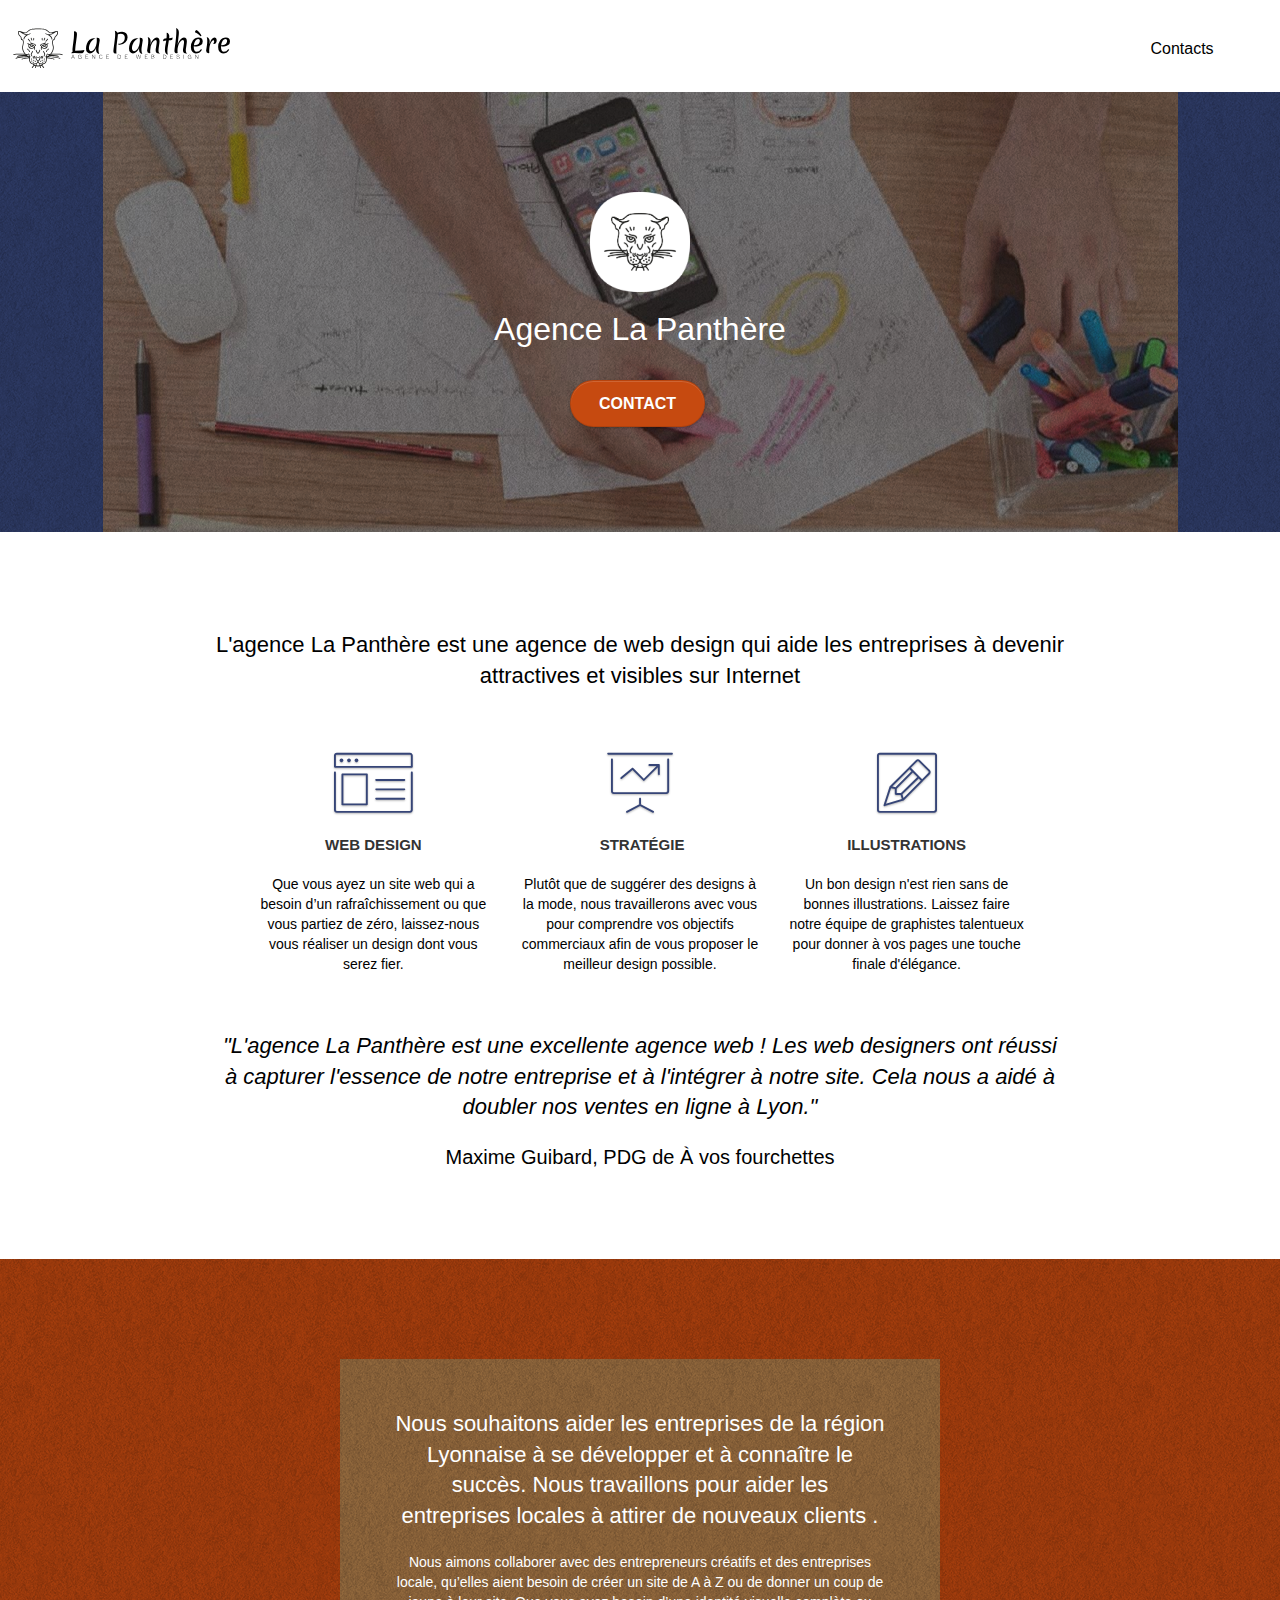
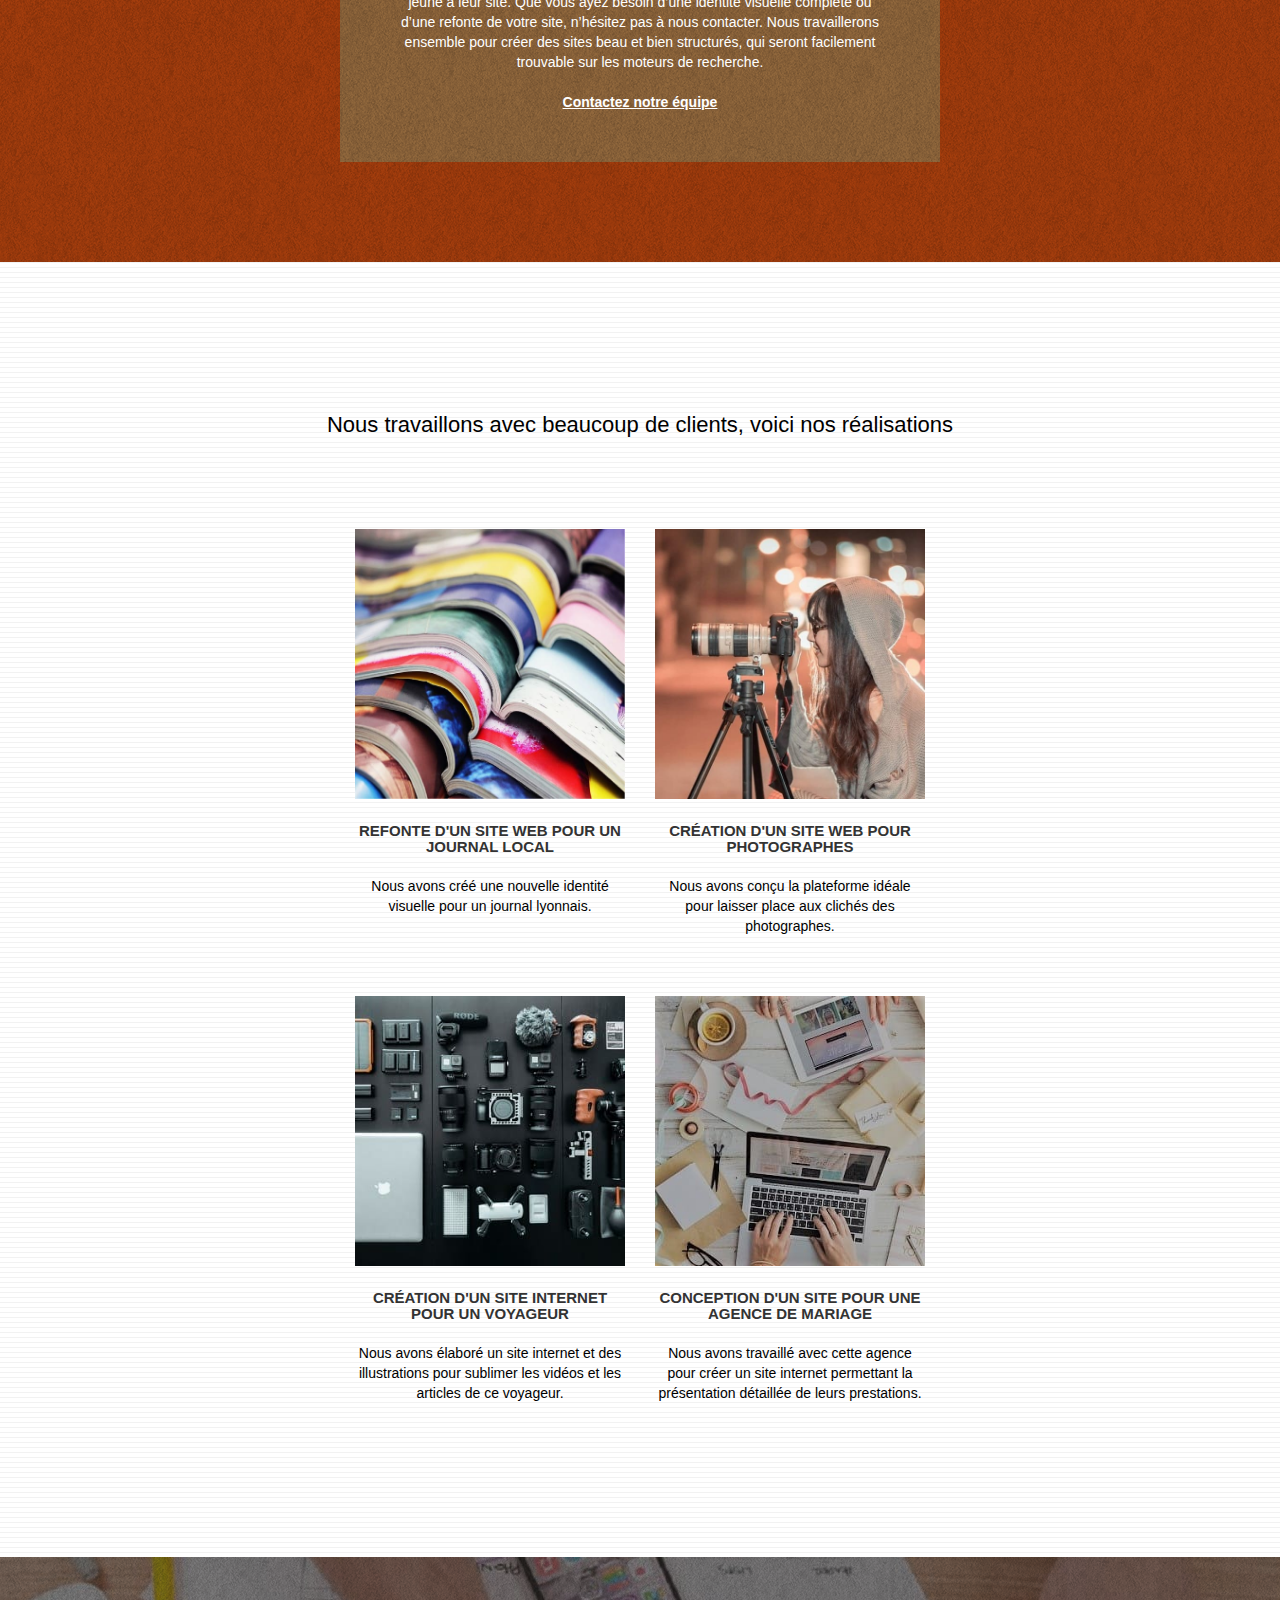
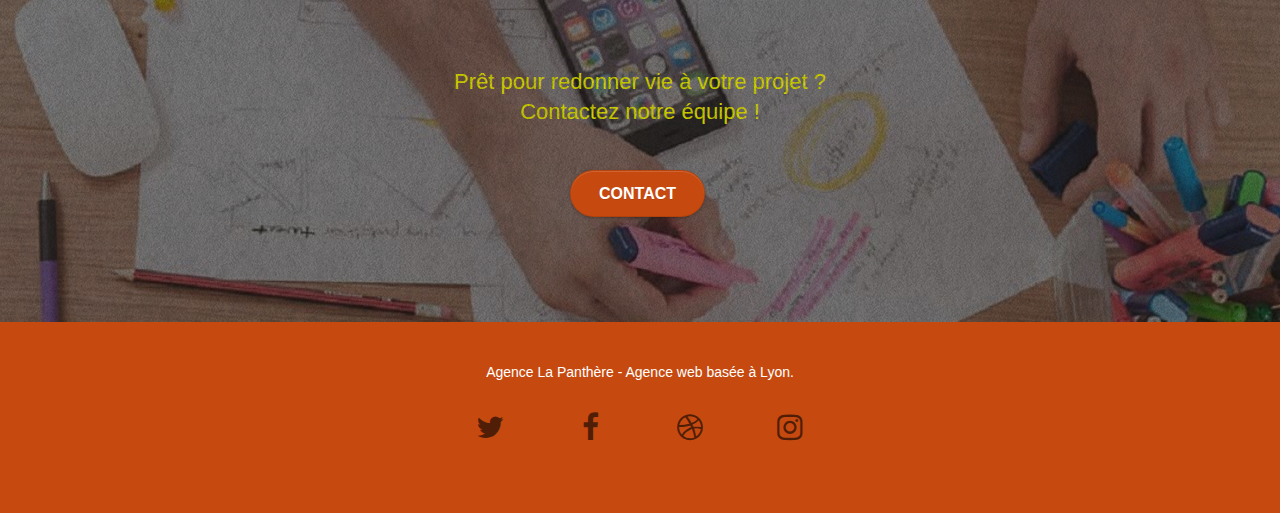
<file: index.html>
<!doctype html>
<html lang="fr"> <!-- Balise Lang modifiée-->
<head>
    <meta charset="utf-8">
    <meta name="keywords" content="seo, google, site web, site internet, agence design paris, agence design, agence design,agence design,agence design,agence design,agence design,agence design,agence design,agence design">
    <meta name="description" content="Vous recherchez une entreprise de web design sur Lyon afin de vous aider à améliorer votre visibilité sur internet ? Agence La Panthère est faite pour vous !"> <!-- Description modifiée-->
    <meta name="viewport" content="width=device-width, initial-scale=1.0, viewport-fit=cover">
    <link rel="shortcut icon" type="image/png" href="favicon.jpg">
    
	<link rel="stylesheet" type="text/css" href="./css/bootstrap.css">
	<link rel="stylesheet" type="text/css" href="style.css">
	<link rel="stylesheet" type="text/css" href="./css/font-awesome.css">
	<link rel="stylesheet" type="text/css" href="./css/et-line.css">
	
    
	<!-- <script src="./js/jquery-2.1.0.js" async></script>
	<script src="./js/bootstrap.js" async></script>
	<script src="./js/blocs.js" defer></script>
	<script src="./js/jquery.touchSwipe.js" defer></script>
	<script src="./js/gmaps.js" defer></script> -->

    <title>Agence La Panthère, la meilleure entreprise webdesign de Lyon pour aider votre entreprise à devenir attractive et visible sur Internet</title>

    
<!-- Analytics -->
 
<!-- Analytics END -->
    
</head>
<body>
<!-- Principal conteneur -->
<div class="page-container">

</div>
    
<!-- bloc-0 -->
<header class="bloc bgc-white l-bloc " id="bloc-0">
	<div class="bloc-sm">

		<nav class="navbar row">
			<div class="navbar-header">
				<a class="navbar-brand" href="index.html"><img src="img/agence-la-panthere-monochrome.svg" alt="paris web design logo agence web meilleure agence" height="40" /></a>
			</div>
			<div class="collapse navbar-collapse navbar-1 special-dropdown-nav">
				<ul class="site-navigation nav navbar-nav">
					<li>
					</li>
					<li>
						<a href="page2.html">Contacts</a> <!-- "Page2" est devenu "Contacts"-->
					</li>
				</ul>
			</div>
		</nav>
	</div>
</header>
<!-- bloc-0 END -->

<!-- bloc-1-presentation -->
<div class="bloc bgc-dark-slate-blue bg-banniere d-bloc bg-t-edge bloc-bg-texture texture-paper" id="bloc-1-hero">
	<div class="container bloc-lg">
		<div class="row tight-width-whitespace">
			<div class="col-sm-12">
				<img src="img/logo.png" class="center-block image-resize-mode" width="100" alt="Agence La Panthère, agence web paris, création logo paris" />
				<h1 class="text-center hero-bloc-text tc-white ">
					Agence La Panthère
				</h1>
				<div class="text-center">
					<a href="page2.html" class="btn btn-lg btn-clean btn-rd cta-hero btn-atomic-tangerine" id="cta-hero">Contact</a>
				</div>
			</div>
		</div>
	</div>
</div>
<!-- bloc-1-presentation END -->

<!-- bloc-2-services -->
<section class="bloc bgc-white l-bloc" id="bloc-2-services">
	<div class="container bloc-md">
		<div class="row">
			<div class="bloc-h2 text-center">
				<h2>
					L'agence La Panthère est une agence de web design qui aide les entreprises à devenir attractives et visibles sur Internet <!-- <img> remplacée par un <h2>-->
				</h2>
			</div>
		</div>
		<div class="row voffset-lg med-width-whitespace">
			<div class="col-sm-4">
				<div class="text-center">
					<span class="et-icon-browser sm-shadow icon-dark-slate-blue icons icon-lg" title="Logo représentant un site web"></span>
				</div>
				<h3 class="mg-md text-center">
					Web design
				</h3>
				<p class="text-center ">
					Que vous ayez un site web qui a besoin d&rsquo;un rafraîchissement ou que vous partiez de zéro, laissez-nous vous réaliser un design dont vous serez fier.
				</p>
			</div>
			<div class="col-sm-4">
				<div class="text-center">
					<span class="et-icon-presentation sm-shadow icon-dark-slate-blue icons icon-lg" title="Logo représentant un graphisque à la hausse"></span>
				</div>
				<h3 class="mg-md text-center">
					&nbsp;Stratégie
				</h3>
				<p class="text-center ">
					Plutôt que de suggérer des designs à la mode, nous travaillerons avec vous pour comprendre vos objectifs commerciaux afin de vous proposer le meilleur design possible.<br>
				</p>
			</div>
			<div class="col-sm-4">
				<div class="text-center">
					<span class="et-icon-edit sm-shadow icon-dark-slate-blue icons icon-lg" title="Logo contenant un crayon à papier"></span>
				</div>
				<h3 class="mg-md text-center">
					Illustrations
				</h3>
				<p class="text-center ">
					Un bon design n'est rien sans de bonnes illustrations. Laissez faire notre équipe de graphistes talentueux pour donner à vos pages une touche finale d'élégance.
				</p>
			</div>
		</div>
		<div class="citation text-center">
			<h2>
				"L'agence La Panthère est une excellente agence web ! Les web designers ont réussi à capturer l'essence de notre entreprise et à l'intégrer à notre site. Cela nous a aidé à doubler nos ventes en ligne à Lyon." <!-- <img> remplacée par un <h2>-->
			</h2>
			<p class="text-center citation-name">
				Maxime Guibard, PDG de À vos fourchettes
			</p>
		</div>
	</div>
</section>
<!-- bloc-2-services END -->

<!-- bloc-3-what-i-do -->
<div class="bloc tc-white bgc-atomic-tangerine bg-presentation d-bloc bloc-bg-texture texture-paper b-parallax" id="bloc-3-what-i-do">
	<div class="container bloc-lg">
		<div class="row tight-width-whitespace black-background">
			<div class="col-sm-12">
				<h2 class="mg-md text-center tc-white">
					Nous souhaitons aider les entreprises de la région Lyonnaise à se développer et à connaître le succès. Nous travaillons pour aider les entreprises locales à attirer de nouveaux clients .<br>
				</h2>
				<p class="text-center white">
					Nous aimons collaborer avec des entrepreneurs créatifs et des entreprises locale, qu’elles aient besoin de créer un site de A à Z ou de donner un coup de jeune à leur site. Que vous ayez besoin d’une identité visuelle complète ou d’une refonte de votre site, n’hésitez pas à nous contacter. Nous travaillerons ensemble pour créer des sites beau et bien structurés, qui seront facilement trouvable sur les moteurs de recherche. <br><br><a class="ltc-white bold-link" href="page2.html">Contactez notre équipe</a><br>
				</p>
			</div>
		</div>
	</div>
</div>
<!-- bloc-3-what-i-do END -->

<!-- bloc-4-portfolio -->
<div class="bloc bgc-white bg-lines-h2-bg bg-repeat l-bloc" id="bloc-4-portfolio">
	<div class="container bloc-lg">
		<div class="row">
			<div class="bloc-h2 text-center">
				<h2>
					Nous travaillons avec beaucoup de clients, voici nos réalisations <!-- <img> remplacée par un <h2>-->
				</h2>
			</div>
		<div class="row tight-width-whitespace portfolio-row">
			<div class="col-sm-6">
				<a href="#" data-lightbox="img/1.jpg" data-gallery-id="gallery-1" data-caption="Refonte d'un site web pour un journal local" data-frame="snapshot-lb"><img src="img/1.jpg" class="img-responsive portfolio-thumb" alt="Livres supperposés" /></a> <!-- Alt modifié-->
				<h3 class="mg-md text-center">
					Refonte d'un site web pour un journal local
				</h3>
				<p class="text-center">
					Nous avons créé une nouvelle identité visuelle pour un journal lyonnais.
				</p>
			</div>
			<div class="col-sm-6">
				<a href="#" data-lightbox="img/2.jpg" data-gallery-id="gallery-1" data-caption="Création d'un site web pour photographes" data-frame="snapshot-lb"><img src="img/2.jpg" class="img-responsive portfolio-thumb" alt="Femme avec un appareil photo prenant une photo" /></a> <!-- Alt modifié-->
				<h3 class="mg-md text-center">
					Création d'un site web pour photographes
				</h3>
				<p class="text-center">
					Nous avons conçu la plateforme idéale pour laisser place aux clichés des photographes.
				</p>
			</div>
		</div>
		<div class="row tight-width-whitespace portfolio-row">
			<div class="col-sm-6">
				<a href="#" data-lightbox="img/3.bmp" data-gallery-id="gallery-1" data-caption="Création d'un site internet pour un voyageur" data-frame="snapshot-lb"><img src="img/3.jpg" class="img-responsive portfolio-thumb" alt="Différentes pièces d'un appareil photo poséees sur une table"/></a> <!-- Alt modifié-->
				<h3 class="mg-md text-center">
					Création d'un site internet pour un voyageur
				</h3>
				<p class="text-center">
					Nous avons élaboré un site internet et des illustrations pour sublimer les vidéos et les articles de ce voyageur.
				</p>
			</div>
			<div class="col-sm-6">
				<a href="#" data-lightbox="img/4.bmp" data-gallery-id="gallery-1" data-caption="Conception d'un site pour une agence de mariage" data-frame="snapshot-lb"><img src="img/4.jpg" class="img-responsive portfolio-thumb" alt="Photo représentant deux personnes travaillants sur un projet de mariage" /></a> <!-- Alt modifié-->
				<h3 class="mg-md text-center">
					Conception d'un site pour une agence de mariage
				</h3>
				<p class="text-center">
					Nous avons travaillé avec cette agence pour créer un site internet permettant la présentation détaillée de leurs prestations.
				</p>
			</div>
		</div>
	</div>
</div>
<!-- bloc-4-portfolio END -->

<!-- bloc-5-cta -->
<div class="bloc bgc-dark-slate-blue bg-banniere d-bloc bloc-bg-texture texture-paper" id="bloc-5-cta">
	<div class="container bloc-lg">
		<div class="row">
			<h2 class="mg-md text-center tc-yellow">
				Prêt pour redonner vie à votre projet ?<br>Contactez notre équipe !
			</h2>
			<div class="col-sm-12 text-center">
				<a href="page2.html" class="btn btn-atomic-tangerine btn-clean btn-rd btn-lg cta-hero">Contact</a>
			</div>
		</div>
	</div>
</div>
<!-- bloc-5-cta END -->

<!-- Footer - bloc-8 -->
<footer class="bloc bgc-atomic-tangerine d-bloc footer-bigger" id="bloc-8">
	<div class="container bloc-sm">
		<div class="row">
			<div class="col-sm-12">
				<p class="text-center white">
					Agence La Panthère - Agence web basée à Lyon.<br>
				</p>
				<div class="row row-no-gutters social">
					<div class="col-sm-3">
						<div class="text-center">
							<a class="social" href="https://twitter.com/"><span class="fa fa-twitter icon-md" title="Logo de Twitter"></span></a>
						</div>
					</div>
					<div class="col-sm-3">
						<div class="text-center">
							<a class="social" href="https://www.facebook.com/"><span class="fa fa-facebook icon-md" title="Logo de Facebook"></span></a>
						</div>
					</div>
					<div class="col-sm-3">
						<div class="text-center">
							<a class="social" href="https://dribbble.com/"><span class="fa fa-dribbble icon-md" title="Logo de Dribbble"></span></a>
						</div>
					</div>
					<div class="col-sm-3">
						<div class="text-center">
							<a class="social" href="https://www.instagram.com/"><span class="fa fa-instagram icon-md" title="Logo d'Instagram"></span></a>
						</div>
					</div>
				</div>
			</div>
		</div>
	</div>
</footer>
<!-- Footer - bloc-8 END -->

</div>
<!-- Principal conteneur END -->
    

</body>
</html>
</file>
<file: style.css>
body{margin:0;padding:0;background:#fff;overflow-x:hidden;-webkit-font-smoothing:antialiased;-moz-osx-font-smoothing:grayscale}a,button{transition:all .3s ease-in-out;outline:0!important}a:hover{text-decoration:none;cursor:pointer}#page-loading-blocs-notifaction{position:fixed;top:0;bottom:0;width:100%;z-index:100000;background:#fff url("img/pageload-spinner.gif") no-repeat center center}.bloc{width:100%;clear:both;background:50% 50% no-repeat;-webkit-background-size:cover;-moz-background-size:cover;-o-background-size:cover;background-size:cover;position:relative}.bloc-header{width:100%;clear:both;background:50% 50% no-repeat;-webkit-background-size:cover;-moz-background-size:cover;-o-background-size:cover;background-size:cover;position:relative}.bloc .container{padding-left:50px;padding-right:50px}.bloc-lg{padding:100px 50px}.bloc-md{padding:50px}.bloc-sm{padding:20px 0}.bloc-center{text-align:center}.bg-b-edge,.bg-bl-edge,.bg-br-edge,.bg-center,.bg-l-edge,.bg-r-edge,.bg-repeat,.bg-t-edge,.bg-tl-edge,.bg-tr-edge{-webkit-background-size:auto!important;-moz-background-size:auto!important;-o-background-size:auto!important;background-size:auto!important}.bg-repeat{background:repeat}.bg-t-edge{background:top no-repeat}.bloc-bg-texture::before{content:"";background-size:2px 2px;position:absolute;top:0;bottom:0;left:0;right:0}.texture-paper::before{background:url("img/texture-paper.png");background-size:280px 280px}.b-parallax{background-attachment:fixed}.d-bloc{color:rgba(255,255,255,.7)}.d-bloc button:hover{color:rgba(255,255,255,.9)}.d-bloc .icon-round,.d-bloc .icon-rounded,.d-bloc .icon-semi-rounded-a,.d-bloc .icon-semi-rounded-b,.d-bloc .icon-square{border-color:rgba(255,255,255,.9)}.d-bloc .divider-h span{border-color:rgba(255,255,255,.2)}.d-bloc .a-btn,.d-bloc .navbar a,.d-bloc .navbar-brand,.d-bloc a .icon-lg,.d-bloc a .icon-md,.d-bloc a .icon-sm,.d-bloc a .icon-xl,.d-bloc h1 a,.d-bloc h2 a,.d-bloc h3 a,.d-bloc h4 a,.d-bloc h5 a,.d-bloc h6 a,.d-bloc p a{color:rgba(255,255,255,.6)}.d-bloc .a-btn:hover,.d-bloc .navbar a:hover,.d-bloc .navbar-brand:hover,.d-bloc a:hover .icon-lg,.d-bloc a:hover .icon-md,.d-bloc a:hover .icon-sm,.d-bloc a:hover .icon-xl,.d-bloc h1 a:hover,.d-bloc h2 a:hover,.d-bloc h3 a:hover,.d-bloc h4 a:hover,.d-bloc h5 a:hover,.d-bloc h6 a:hover,.d-bloc p a:hover{color:#fff}.d-bloc .navbar-toggle .icon-bar{background:#fff}.d-bloc .btn-wire,.d-bloc .btn-wire:hover{color:#fff;border-color:#fff}.d-bloc .panel{color:rgba(0,0,0,.5)}.d-bloc .panel button:hover{color:rgba(0,0,0,.7)}.d-bloc .panel icon{border-color:rgba(0,0,0,.7)}.d-bloc .panel .divider-h span{border-color:rgba(0,0,0,.1)}.d-bloc .panel .a-btn{color:rgba(0,0,0,.6)}.d-bloc .panel .a-btn:hover{color:#000}.d-bloc .panel .btn-wire,.d-bloc .panel .btn-wire:hover{color:rgba(0,0,0,.7);border-color:rgba(0,0,0,.3)}.d-bloc .panel,.l-bloc{color:rgba(0,0,0,.5)}.d-bloc .panel button:hover,.l-bloc button:hover{color:rgba(0,0,0,.7)}.l-bloc .icon-round,.l-bloc .icon-rounded,.l-bloc .icon-semi-rounded-a,.l-bloc .icon-semi-rounded-b,.l-bloc .icon-square{border-color:rgba(0,0,0,.7)}.d-bloc .panel .divider-h span,.l-bloc .divider-h span{border-color:rgba(0,0,0,.1)}.d-bloc .panel .a-btn,.l-bloc .a-btn,.l-bloc .navbar a,.l-bloc .navbar-brand,.l-bloc a .icon-lg,.l-bloc a .icon-md,.l-bloc a .icon-sm,.l-bloc a .icon-xl,.l-bloc h1 a,.l-bloc h2 a,.l-bloc h3 a,.l-bloc h4 a,.l-bloc h5 a,.l-bloc h6 a,.l-bloc p a{color:rgba(0,0,0,.6)}.d-bloc .panel .a-btn:hover,.l-bloc .a-btn:hover,.l-bloc .navbar a:hover,.l-bloc .navbar-brand:hover,.l-bloc a:hover .icon-lg,.l-bloc a:hover .icon-md,.l-bloc a:hover .icon-sm,.l-bloc a:hover .icon-xl,.l-bloc h1 a:hover,.l-bloc h2 a:hover,.l-bloc h3 a:hover,.l-bloc h4 a:hover,.l-bloc h5 a:hover,.l-bloc h6 a:hover,.l-bloc p a:hover{color:#000}.l-bloc .navbar-toggle .icon-bar{color:rgba(0,0,0,.6)}.d-bloc .panel .btn-wire,.d-bloc .panel .btn-wire:hover,.l-bloc .btn-wire,.l-bloc .btn-wire:hover{color:rgba(0,0,0,.7);border-color:rgba(0,0,0,.3)}.voffset{margin-top:30px}.voffset-lg{margin-top:80px}.row-no-gutters{margin-right:0;margin-left:0}.row.row-no-gutters>[class*=" col-"],.row.row-no-gutters>[class^=col-]{padding-right:0;padding-left:0}#bloc-1-hero h1{font-size:32px}.navbar{margin-bottom:0;z-index:1}.navbar-brand{height:auto;padding:3px 15px;font-size:25px;font-weight:400;font-weight:600;line-height:44px;margin-left:1%}footer a{color:#fff!important}.navbar-brand img{max-height:200px;margin:0 5px 0 0;display:inline}.navbar-brand img[src$=svg]{min-width:100px}.nav-center .navbar-brand img{margin:0}.navbar .nav{padding-top:2px;float:right;z-index:1}.nav>li{float:left;margin-top:4px;font-size:16px}.navbar-nav .open .dropdown-menu>li>a{text-align:inherit}.nav>li a:focus,.nav>li a:hover{background:0 0}.navbar-toggle{margin:10px 10px 0 0;border:0}.navbar-toggle:hover{background:0 0!important}.navbar-toggle .icon-bar{background-color:rgba(0,0,0,.5);width:26px}.nav-invert .navbar .nav{float:left}.navbar-header{width:95%}.nav-invert .navbar-brand,.nav-invert .navbar-header{float:right;position:relative;z-index:2}ul{list-style:none;text-decoration:none}.citation{padding:3%;font-style:italic}.bloc-h2{padding:3%}.citation-name{font-size:20px;font-style:normal;margin-top:20px}footer{padding:20px 0}footer .p{padding:20px}.center{display:flex;justify-content:center;flex-direction:column}.left{text-align:left}.site-navigation{position:absolute;top:50%;right:5%;transform:translate(0,-50%);-webkit-transform:translateY(-50%)}@media (min-width:768px){.nav>li .dropdown-menu a,.nav>li .dropdown-menu a:hover{color:#484848}.nav-invert .site-navigation{left:0;right:0}.nav-center{text-align:center}.nav-center .navbar-header{width:100%}.nav-center .nav>li,.nav-center .navbar-brand,.nav-center .navbar-header{float:none;display:inline-block}.nav-center .site-navigation{position:relative;width:100%;right:0;margin-right:0;margin-top:20px}.nav-center.mini-nav .navbar-toggle{float:none;margin:10px auto 0}.black-background{padding:40px 40px 40px 40px}.tight-width-whitespace{max-width:600px;margin:auto auto auto auto}}.nav>li>.dropdown a{background:0 0!important;display:block;padding:14px 15px}nav .caret{margin:0 5px}.dropdown-menu .dropdown-menu{top:-8px;left:100%}.dropdown-menu .dropmenu-flow-right{top:100%;left:0;margin-left:-1px;border-top-left-radius:0;border-top-right-radius:0}.dropdown-menu .dropdown span{border:4px solid #000;border-top-color:transparent;border-right-color:transparent;border-bottom-color:transparent;margin:6px -5px 0 0!important;float:right}.mg-md{margin-top:10px;margin-bottom:20px}.mg-lg{margin-top:10px;margin-bottom:40px}.btn{margin:0 5px 5px 0}.btn.pull-right{margin:0 0 5px 5px}.btn-d,.btn-d:focus,.btn-d:hover{color:#fff;background:rgba(0,0,0,.3)}button{outline:0!important}.btn-rd{border-radius:40px}.btn-clean{border:1px solid rgba(0,0,0,.08);border-bottom-color:rgba(0,0,0,.1);text-shadow:0 1px 0 rgba(0,0,1,.1);box-shadow:0 1px 3px rgba(0,0,1,.25),inset 0 1px 0 0 rgba(255,255,255,.15)}.icon-md{font-size:30px!important}.icon-lg{font-size:60px!important}.sm-shadow{text-shadow:0 1px 2px rgba(0,0,0,.3)}.panel-sq,.panel-sq .panel-footer,.panel-sq .panel-heading{border-radius:0}.panel-rd{border-radius:30px}.panel-rd .panel-heading{border-radius:29px 29px 0 0}.panel-rd .panel-footer{border-radius:0 0 29px 29px}.form-control{border-color:rgba(0,0,0,.1);box-shadow:none;max-width:99%}.scrollToTop{width:40px;height:40px;position:fixed;bottom:20px;right:20px;opacity:0;z-index:500;transition:all .3s ease-in-out}.scrollToTop span{margin-top:6px}.showScrollTop{font-size:14px;opacity:1}a[data-lightbox]{position:relative;display:block;text-align:center}a[data-lightbox]:hover::before{content:"+";font-family:HelveticaNeue-Light,"Helvetica Neue Light","Helvetica Neue",Helvetica,Arial;font-size:32px;width:50px;height:50px;margin-left:-25px;border-radius:50%;background:rgba(0,0,0,.6);color:#fff;font-weight:100;z-index:1;position:absolute;top:50%;transform:translateY(-50%);-webkit-transform:translateY(-50%)}a[data-lightbox]:hover img{opacity:.6;-webkit-animation-fill-mode:none;animation-fill-mode:none}#lightbox-modal{display:flex;align-items:center}#lightbox-modal .modal-dialog{width:90%;max-width:900px;margin:0 auto 0}#lightbox-modal .modal-dialog img{max-height:90vh;margin:0 auto}.lightbox-caption{padding:20px;color:#fff;background:rgba(0,0,0,.5);position:absolute;left:15px;right:15px;bottom:5px}.close-lightbox{color:#fff;font-size:30px;position:absolute;top:20px;right:20px;z-index:20;background:rgba(0,0,0,.5);border:none;line-height:30px;padding:0 9px 5px;opacity:.3}.close-lightbox:hover,.next-lightbox:hover,.prev-lightbox:hover{opacity:1;color:#fff}.next-lightbox,.prev-lightbox{font-size:20px;color:rgba(255,255,255,.9);background:rgba(0,0,0,.5);transition:all .2s ease-in-out;position:absolute;top:45%;z-index:1;opacity:.4}.next-lightbox{padding:6px 8px 1px 13px;right:25px}.prev-lightbox{padding:6px 13px 1px 10px;left:25px}.snapshot-lb .modal-body{padding-bottom:45px}.snapshot-lb .lightbox-caption{padding:0;color:rgba(0,0,0,.5);background:0 0}.btn,a,h1,h2,h3,h4,h5,h6,label,p{font-family:helvetica;font-weight:400;color:#000!important}.container{max-width:1000px}.hero-bloc-text{font-size:38px}.hero-bloc-text-sub{font-size:36px}.statement-bloc-text{line-height:26px;font-style:italic;font-size:20px;text-align:center;font-weight:lighter;max-width:520px;margin:auto auto auto auto}p{font-size:14px}.h1{font-size:20px;font-family:"Open Sans"}.cta-hero{margin-top:22px;color:#fff!important;text-transform:uppercase;padding:12px 28px 12px 28px;font-size:16px;font-weight:700}.social{max-width:400px;margin:30px auto 30px auto}h2{font-size:22px;line-height:1.4em}h3{font-size:15px;text-transform:uppercase;font-weight:700;color:#333!important}.med-width-whitespace{max-width:800px;margin:auto auto auto auto;box-shadow:0 0 0 #000}h1{color:#333!important}h4{color:#333!important}.icons{margin-bottom:14px;margin-top:24px}.white{color:#fff!important}.portfolio-thumb{margin-bottom:24px}.portfolio-row{margin-bottom:44px;margin-top:50px}.avatar{box-shadow:0 4px 9px rgba(0,0,0,.3)}.black-background{background-color:rgba(165,147,99,.7)}.bold-link{font-weight:900;text-decoration:underline!important}.bgc-white{background-color:#fff}.bgc-dark-slate-blue{background-color:#364577}.bgc-atomic-tangerine{background-color:#c64a10}.tc-white{color:#fff!important}.tc-yellow{color:#ff0!important}.btn-atomic-tangerine{background:#c64a10;color:#fff!important}.btn-atomic-tangerine:hover{background:#8a330a!important;color:#fff!important}.ltc-white{color:#fff!important}.ltc-white:hover{color:#ccc!important}.ltc-atomic-tangerine{color:#c64a10!important}.ltc-atomic-tangerine:hover{color:#8a330a!important}.icon-dark-slate-blue{color:#364577!important;border-color:#364577!important}.bg-dots-bg{background-image:url("img/dots-bg.png")}.bg-lines-h2-bg{background-image:url("img/lines-h2-bg.png")}.bg-banniere{background-image:url("img/agence-la-panthere.jpg")}.bg-presentation{background-image:url("img/image-de-presentation.jpg")}@media (max-width:1024px){.bloc{padding-left:20px;padding-right:20px}.bloc-tile-2.full-width-bloc .container,.bloc-tile-3.full-width-bloc .container,.bloc-tile-4.full-width-bloc .container,.bloc.full-width-bloc{padding-left:0;padding-right:0}}@media (max-width:992px) and (min-width:768px){.navbar .nav{max-width:80%}.nav-center.navbar .nav{max-width:100%}}@media only screen and (min-width:768px) and (max-width:1024px) and (orientation:landscape){.b-parallax{background-attachment:scroll}}@media only screen and (min-width:1024px) and (max-width:1366px) and (-webkit-min-device-pixel-ratio:1.5){.b-parallax{background-attachment:scroll}}@media (max-width:991px){.container{width:100%}.b-parallax{background-attachment:scroll}#hero-bloc,.page-container{overflow-x:hidden;position:relative}.bloc-group,.bloc-group .bloc{display:block;width:100%}.bloc-fill-screen .fill-bloc-bottom-edge,.bloc-fill-screen .fill-bloc-top-edge{padding:0 20px}}@media (max-width:767px){.page-container{overflow-x:hidden;position:relative}#disqus_thread,h1,h2,h3,h4,h5,h6,p{padding-left:10px!important;padding-right:10px!important}.b-parallax{background-attachment:scroll}.navbar.row{margin-left:0;margin-right:0}.nav>li:hover{background:rgba(0,0,0,.08)}.dropdown .dropdown a .caret{float:none;margin:5px 0 0 10px!important;border:4px solid #000;border-bottom-color:transparent;border-right-color:transparent;border-left-color:transparent}#hero-bloc .navbar .nav{background:rgba(0,0,0,.8)}#hero-bloc .navbar .nav a{color:rgba(255,255,255,.6)}.hero{padding:50px 0}.hero-nav{left:-1px;right:-1px}.navbar-brand{width:60%}.navbar-brand img{height:auto;width:95%}.nav-invert .navbar-header{float:none;width:100%}.nav-invert .navbar-toggle{float:left;margin-left:10px}.bloc{padding-left:0;padding-right:0}.bloc-lg,.bloc-xl,.bloc-xxl{padding:40px 0}.bloc-md,.bloc-sm{padding-left:0;padding-right:0}.bloc-fill-screen .fill-bloc-bottom-edge,.bloc-fill-screen .fill-bloc-top-edge,.bloc-tile-2 .container,.bloc-tile-3 .container,.bloc-tile-4 .container{padding-left:0;padding-right:0}.a-block{padding:0 10px}.btn-dwn{display:none}.voffset{margin-top:5px}.voffset-md{margin-top:20px}.voffset-lg{margin-top:30px}form{padding:5px}.close-lightbox{display:inline-block}.blocsapp-device-iphone5{background-size:216px 425px;padding-top:60px;width:216px;height:425px}.blocsapp-device-iphone5 img{width:180px;height:320px}}@media (max-width:400px){.bloc{padding-left:0;padding-right:0}}@media (max-width:767px){.bloc-mob-center-text{text-align:center}}
</file>
<file: css/et-line.css>
@font-face{font-family:et-line;src:url(../fonts/et-line.eot);src:url(../fonts/et-line.eot?#iefix) format('embedded-opentype'),url(../fonts/et-line.woff) format('woff'),url(../fonts/et-line.ttf) format('truetype'),url(../fonts/et-line.svg#et-line) format('svg');font-weight:400;font-style:normal}.et-icon-adjustments,.et-icon-alarmclock,.et-icon-anchor,.et-icon-aperture,.et-icon-attachment,.et-icon-bargraph,.et-icon-basket,.et-icon-beaker,.et-icon-bike,.et-icon-book-open,.et-icon-briefcase,.et-icon-browser,.et-icon-calendar,.et-icon-camera,.et-icon-caution,.et-icon-chat,.et-icon-circle-compass,.et-icon-clipboard,.et-icon-clock,.et-icon-cloud,.et-icon-compass,.et-icon-desktop,.et-icon-dial,.et-icon-document,.et-icon-documents,.et-icon-download,.et-icon-dribbble,.et-icon-edit,.et-icon-envelope,.et-icon-expand,.et-icon-facebook,.et-icon-flag,.et-icon-focus,.et-icon-gears,.et-icon-genius,.et-icon-gift,.et-icon-global,.et-icon-globe,.et-icon-googleplus,.et-icon-grid,.et-icon-happy,.et-icon-hazardous,.et-icon-heart,.et-icon-hotairballoon,.et-icon-hourglass,.et-icon-key,.et-icon-laptop,.et-icon-layers,.et-icon-lifesaver,.et-icon-lightbulb,.et-icon-linegraph,.et-icon-linkedin,.et-icon-lock,.et-icon-magnifying-glass,.et-icon-map,.et-icon-map-pin,.et-icon-megaphone,.et-icon-mic,.et-icon-mobile,.et-icon-newspaper,.et-icon-notebook,.et-icon-paintbrush,.et-icon-paperclip,.et-icon-pencil,.et-icon-phone,.et-icon-picture,.et-icon-pictures,.et-icon-piechart,.et-icon-presentation,.et-icon-pricetags,.et-icon-printer,.et-icon-profile-female,.et-icon-profile-male,.et-icon-puzzle,.et-icon-quote,.et-icon-recycle,.et-icon-refresh,.et-icon-ribbon,.et-icon-rss,.et-icon-sad,.et-icon-scissors,.et-icon-scope,.et-icon-search,.et-icon-shield,.et-icon-speedometer,.et-icon-strategy,.et-icon-streetsign,.et-icon-tablet,.et-icon-target,.et-icon-telescope,.et-icon-toolbox,.et-icon-tools,.et-icon-tools-2,.et-icon-trophy,.et-icon-tumblr,.et-icon-twitter,.et-icon-upload,.et-icon-video,.et-icon-wallet,.et-icon-wine{font-family:et-line;speak:none;font-style:normal;font-weight:400;font-variant:normal;text-transform:none;line-height:1;-webkit-font-smoothing:antialiased;-moz-osx-font-smoothing:grayscale;display:inline-block}.et-icon-mobile:before{content:"\e000"}.et-icon-laptop:before{content:"\e001"}.et-icon-desktop:before{content:"\e002"}.et-icon-tablet:before{content:"\e003"}.et-icon-phone:before{content:"\e004"}.et-icon-document:before{content:"\e005"}.et-icon-documents:before{content:"\e006"}.et-icon-search:before{content:"\e007"}.et-icon-clipboard:before{content:"\e008"}.et-icon-newspaper:before{content:"\e009"}.et-icon-notebook:before{content:"\e00a"}.et-icon-book-open:before{content:"\e00b"}.et-icon-browser:before{content:"\e00c"}.et-icon-calendar:before{content:"\e00d"}.et-icon-presentation:before{content:"\e00e"}.et-icon-picture:before{content:"\e00f"}.et-icon-pictures:before{content:"\e010"}.et-icon-video:before{content:"\e011"}.et-icon-camera:before{content:"\e012"}.et-icon-printer:before{content:"\e013"}.et-icon-toolbox:before{content:"\e014"}.et-icon-briefcase:before{content:"\e015"}.et-icon-wallet:before{content:"\e016"}.et-icon-gift:before{content:"\e017"}.et-icon-bargraph:before{content:"\e018"}.et-icon-grid:before{content:"\e019"}.et-icon-expand:before{content:"\e01a"}.et-icon-focus:before{content:"\e01b"}.et-icon-edit:before{content:"\e01c"}.et-icon-adjustments:before{content:"\e01d"}.et-icon-ribbon:before{content:"\e01e"}.et-icon-hourglass:before{content:"\e01f"}.et-icon-lock:before{content:"\e020"}.et-icon-megaphone:before{content:"\e021"}.et-icon-shield:before{content:"\e022"}.et-icon-trophy:before{content:"\e023"}.et-icon-flag:before{content:"\e024"}.et-icon-map:before{content:"\e025"}.et-icon-puzzle:before{content:"\e026"}.et-icon-basket:before{content:"\e027"}.et-icon-envelope:before{content:"\e028"}.et-icon-streetsign:before{content:"\e029"}.et-icon-telescope:before{content:"\e02a"}.et-icon-gears:before{content:"\e02b"}.et-icon-key:before{content:"\e02c"}.et-icon-paperclip:before{content:"\e02d"}.et-icon-attachment:before{content:"\e02e"}.et-icon-pricetags:before{content:"\e02f"}.et-icon-lightbulb:before{content:"\e030"}.et-icon-layers:before{content:"\e031"}.et-icon-pencil:before{content:"\e032"}.et-icon-tools:before{content:"\e033"}.et-icon-tools-2:before{content:"\e034"}.et-icon-scissors:before{content:"\e035"}.et-icon-paintbrush:before{content:"\e036"}.et-icon-magnifying-glass:before{content:"\e037"}.et-icon-circle-compass:before{content:"\e038"}.et-icon-linegraph:before{content:"\e039"}.et-icon-mic:before{content:"\e03a"}.et-icon-strategy:before{content:"\e03b"}.et-icon-beaker:before{content:"\e03c"}.et-icon-caution:before{content:"\e03d"}.et-icon-recycle:before{content:"\e03e"}.et-icon-anchor:before{content:"\e03f"}.et-icon-profile-male:before{content:"\e040"}.et-icon-profile-female:before{content:"\e041"}.et-icon-bike:before{content:"\e042"}.et-icon-wine:before{content:"\e043"}.et-icon-hotairballoon:before{content:"\e044"}.et-icon-globe:before{content:"\e045"}.et-icon-genius:before{content:"\e046"}.et-icon-map-pin:before{content:"\e047"}.et-icon-dial:before{content:"\e048"}.et-icon-chat:before{content:"\e049"}.et-icon-heart:before{content:"\e04a"}.et-icon-cloud:before{content:"\e04b"}.et-icon-upload:before{content:"\e04c"}.et-icon-download:before{content:"\e04d"}.et-icon-target:before{content:"\e04e"}.et-icon-hazardous:before{content:"\e04f"}.et-icon-piechart:before{content:"\e050"}.et-icon-speedometer:before{content:"\e051"}.et-icon-global:before{content:"\e052"}.et-icon-compass:before{content:"\e053"}.et-icon-lifesaver:before{content:"\e054"}.et-icon-clock:before{content:"\e055"}.et-icon-aperture:before{content:"\e056"}.et-icon-quote:before{content:"\e057"}.et-icon-scope:before{content:"\e058"}.et-icon-alarmclock:before{content:"\e059"}.et-icon-refresh:before{content:"\e05a"}.et-icon-happy:before{content:"\e05b"}.et-icon-sad:before{content:"\e05c"}.et-icon-facebook:before{content:"\e05d"}.et-icon-twitter:before{content:"\e05e"}.et-icon-googleplus:before{content:"\e05f"}.et-icon-rss:before{content:"\e060"}.et-icon-tumblr:before{content:"\e061"}.et-icon-linkedin:before{content:"\e062"}.et-icon-dribbble:before{content:"\e063"}
</file>
